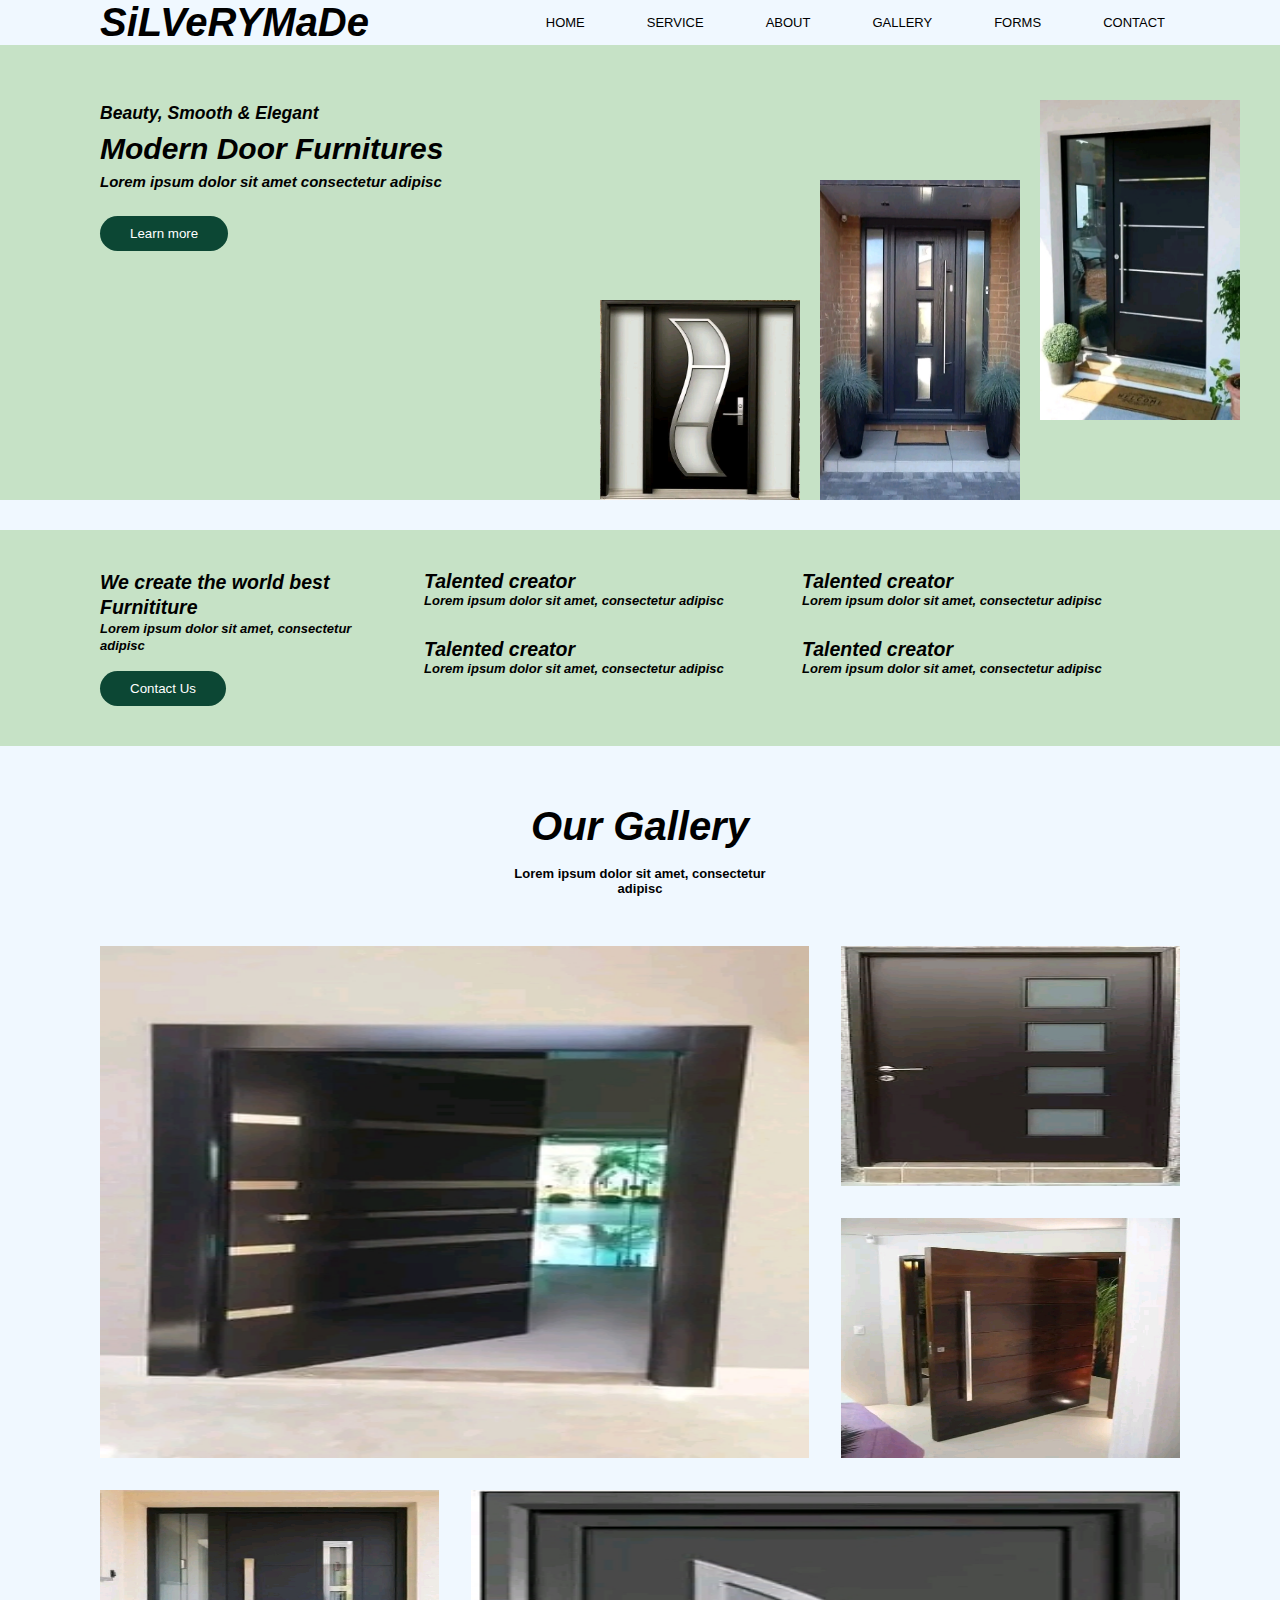
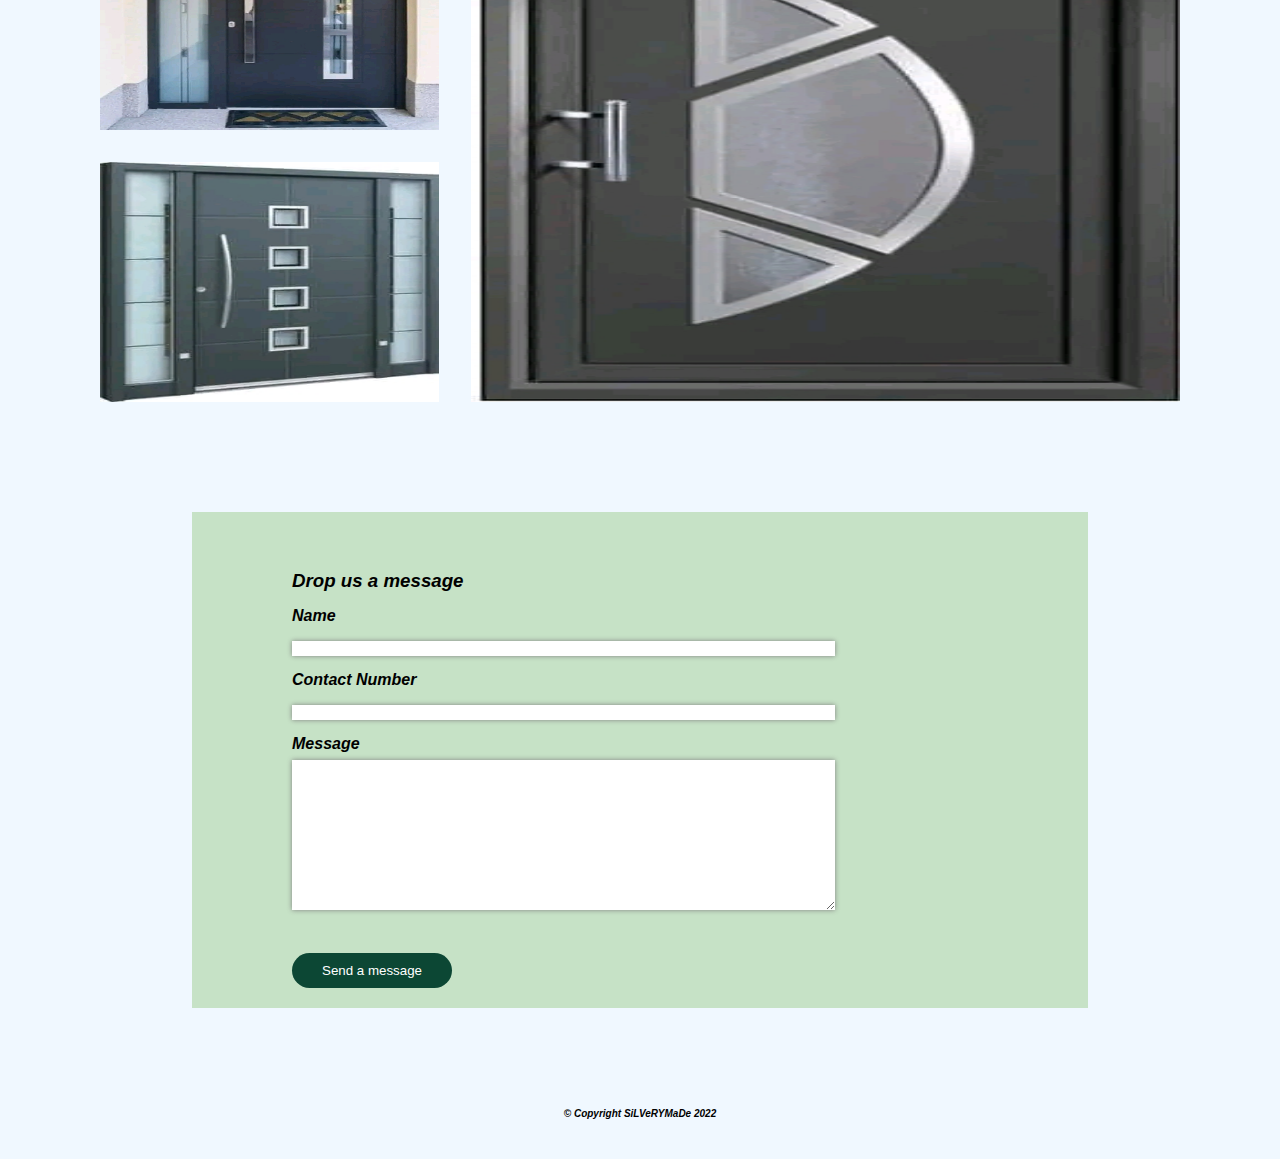
<file: index.html>
<!DOCTYPE html>
<html lang="en">
<head>
    <meta charset="UTF-8">
    <meta http-equiv="X-UA-Compatible" content="IE=edge">
    <meta name="viewport" content="width=device-width, initial-scale=1.0">
    <title>first mutiple page project</title>
    <link rel="stylesheet" href="./fmpp.css">
</head>
<body>
    <div class="main_container">
        <nav class="header">
            <div class="nav">
                <div class="tagline">
                    <h1>
                        SiLVeRYMaDe
                    </h1>
                </div>
                <div class="dropdowns">
                <div class="n_D">&#9776; </div>
                <ul class="dropdowns-content">
                    <li>
                        <a href="index.html">
                            HOME
                        </a>
                    </li>
                    <li>
                        <a href="./service.html">
                            SERVICE 
                        </a>
                    </li>
                    <li class="dropdown">
                        <a href="./us.html">
                            ABOUT
                        </a>
                        <div class="dropdown-content">
                            <a href="./us.html#sun">
                                Sunny
                            </a>
                            <a href="./us.html#adr">
                                Aduragbemi
                            </a>
                            <a href="./us.html#bec">
                                Becca
                            </a>
                        </div>
                    </li>
                    <li>
                        <a href="#gallery">
                            GALLERY
                        </a>
                    </li>
                    <li>
                        <a href="#c4">
                            FORMS
                        </a>
                    </li>
                    <li>
                        <a href="./contact.html">
                            CONTACT
                        </a>
                    </li>
                </ul>
                </div>
            </div>
        </nav>
        <div style="clear:both;"></div>
        <header>
            <div class="container">
                <div>
                    <h3>Beauty, Smooth & Elegant</h3>
                    <h1>Modern Door Furnitures</h1>
                    <p>Lorem ipsum dolor sit amet consectetur adipisc</p><br>
                    <button>Learn more</button>
                </div>
                <div style="clear:both;"></div>
                <div class="first_part">
                    <img src="./1.jpg" class="img" alt="first">
                    <img src="./2.jpg" class="simg" alt="second">
                    <img src="./3.jpg" class="timg" alt="third">
                </div>
            </div>
        </header>
        <section class="section">
            <div class="container">
                <div class="flex">
                    <h2>We create the world best Furnititure</h2>
                    <p>Lorem ipsum dolor sit amet, consectetur adipisc</p><br>
                    <button>Contact Us</button>
                </div>
                <div class="flex2">
                    <div class="grid">
                        <i></i>
                        <h2>Talented creator</h2>
                        <p>Lorem ipsum dolor sit amet, consectetur adipisc</p>
                    </div>
                    <div class="grid">
                        <i></i>
                        <h2>Talented creator</h2>
                        <p>Lorem ipsum dolor sit amet, consectetur adipisc</p>
                    </div>
                    <div class="grid">
                        <i></i>
                        <h2>Talented creator</h2>
                        <p>Lorem ipsum dolor sit amet, consectetur adipisc</p>
                    </div>
                    <div class="grid">
                        <i></i>
                        <h2>Talented creator</h2>
                        <p>Lorem ipsum dolor sit amet, consectetur adipisc</p>
                    </div>
                </div>
            </div>
        </section>
        <section class="section2">
            <div class="gallery" id="gallery">
                <div class="gali">
                    <h1>Our Gallery</h1>
                    <p class="gall">Lorem ipsum dolor sit amet, consectetur adipisc</p>
                </div>
                <div class="image">
                    <div class="span">
                        <img src="./4.jpg" alt="fourth">
                    </div>
                    <div>
                        <img src="./5.jpg" alt="fifth">
                    </div>
                    <div>
                        <img src="./6.jpg" alt="sixth">
                    </div>
                    <div>
                        <img src="./7.jpg" alt="seventh">
                    </div>
                    <div class="span">
                        <img src="./8.jpg" alt="eighth">
                    </div>
                    <div>
                        <img src="./9.jpg" alt="nineth">
                    </div>
                </div>
            </div>
        </section>
        <aside class="aside">
            <div class="forms" id="c4">
            
                <h3>Drop us a message</h3>
                
                <label for="Name">Name</label><br>
                <input type="text" class="form"> <br>
                
                <label for="Number">Contact Number</label><br>
                <input type="tel" class="form"> <br>
                
                <label for="Message">Message</label><br>
                <textarea name="message" id="mess" cols="70" rows="10"></textarea><br>
                <br>
                <button>Send a message</button>
            </div>
        </aside>
        <footer class="foot">
            <div>
                &copy; Copyright SiLVeRYMaDe 2022
            </div>
        </footer>
    </div>
</body>
</html>
</file>
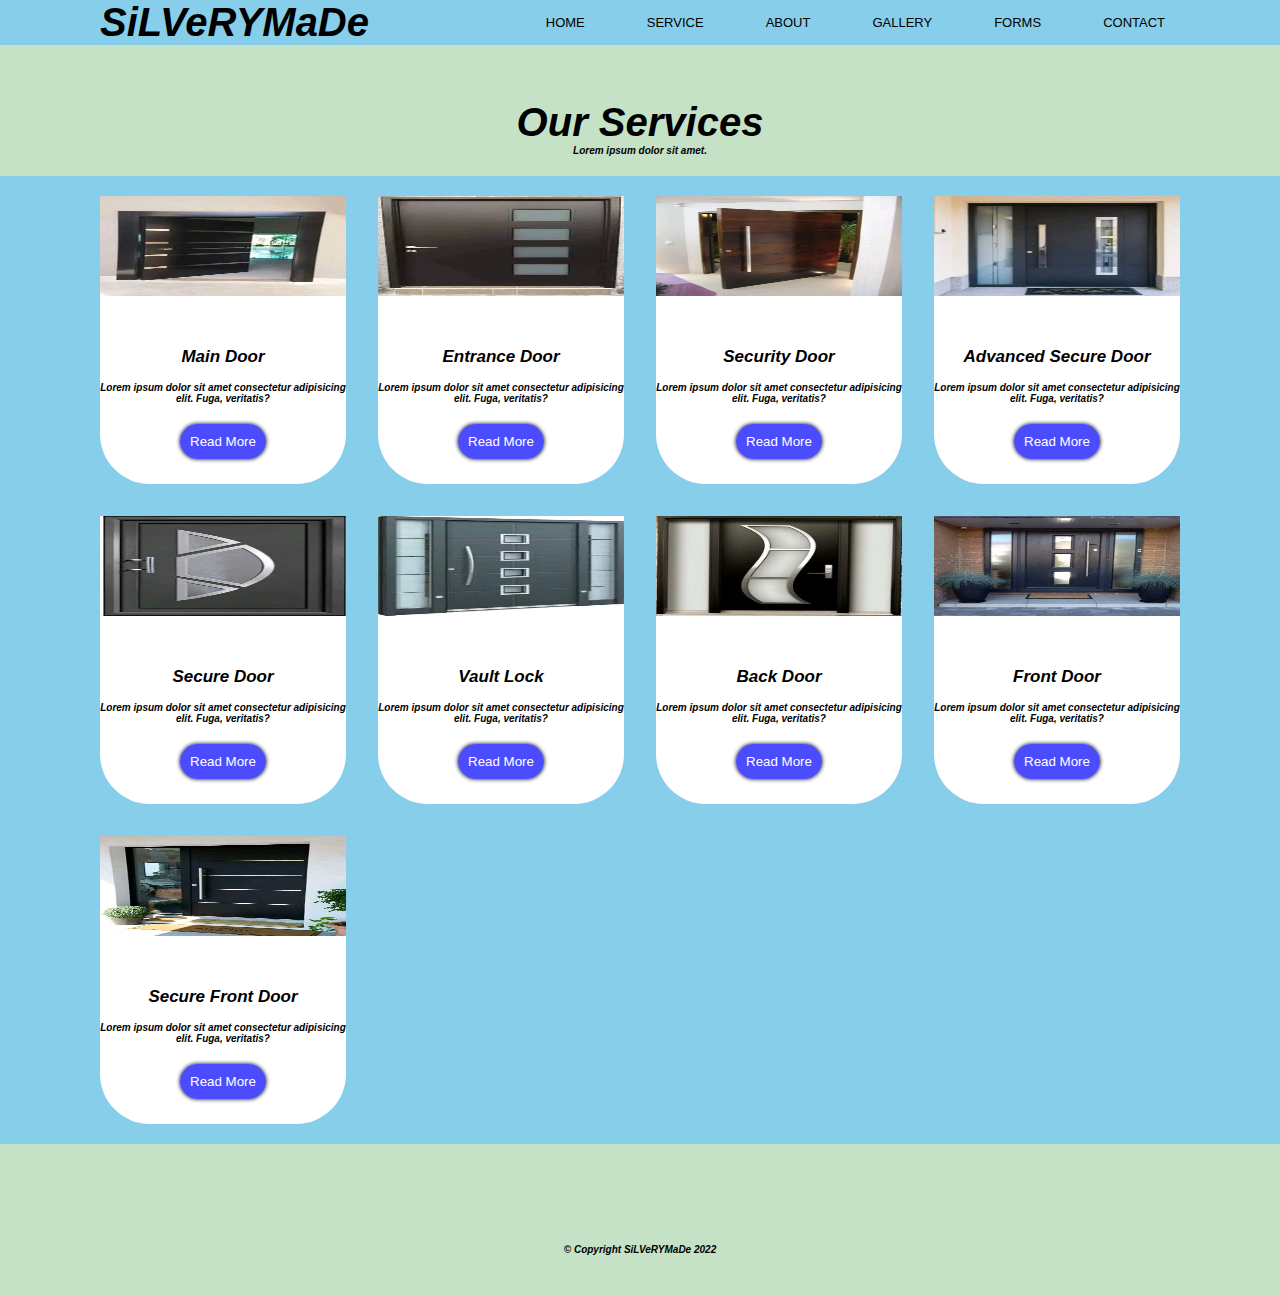
<file: service.html>
<!DOCTYPE html>
<html lang="en">
<head>
    <meta charset="UTF-8">
    <meta http-equiv="X-UA-Compatible" content="IE=edge">
    <meta name="viewport" content="width=device-width, initial-scale=1.0">
    <title>SiLVeRYMaDe service page</title>
    <link rel="stylesheet" href="./fmpp.css">
    <link rel="stylesheet" href="./contact.css">
</head>
<body>
    <div class="services">
       <nav>
        <div class="nav">
            <div class="tagline">
                <h1>
                    SiLVeRYMaDe
                </h1>
            </div>
            <div class="dropdowns">
            <div class="n_D">&#9776;</div>
            <ul class="dropdowns-content">
                <li>
                    <a href="./index.html">
                        HOME
                    </a>
                </li>
                <li>
                    <a href="./service.html">
                        SERVICE 
                    </a>
                </li>
                <li class="dropdown">
                    <a href="./us.html">
                        ABOUT
                    </a>
                    <div class="dropdown-content">
                        <a href="./us.html#sun">
                            Sunny
                        </a>
                        <a href="./us.html#adr">
                            Aduragbemi
                        </a>
                        <a href="./us.html#bec">
                            Becca
                        </a>
                    </div>
                </li>
                <li>
                    <a href="./index.html#gallery">
                        GALLERY
                    </a>
                </li>
                <li>
                    <a href="./index.html#c4">
                        FORMS
                    </a>
                </li>
                <li>
                    <a href="./contact.html">
                        CONTACT
                    </a>
                </li>
            </ul>
            </div>
        </div>
    </nav>

    <section class="serve">
        <h1>Our Services</h1>
        <p>Lorem ipsum dolor sit amet.</p>
    </section>

    <section>
        <div class="image">
            <div class="span">
               <div>
                   <img src="./4.jpg" alt="fourth">
                </div>
                <div>
                    <h4>Main Door</h4>
                    <p>Lorem ipsum dolor sit amet consectetur adipisicing elit. Fuga, veritatis?</p>
                    <button>Read More</button>
                </div>

            </div>
            <div>
                <div>
                    <img src="./5.jpg" alt="fifth">
                </div>
                <div>
                    <h4>Entrance Door</h4>
                    <p>Lorem ipsum dolor sit amet consectetur adipisicing elit. Fuga, veritatis?</p>
                    <button>Read More</button>
                </div>
            </div>
            <div>
                <div>
                    <img src="./6.jpg" alt="sixth">
                </div>
                <div>  
                    <h4>Security Door</h4>
                    <p>Lorem ipsum dolor sit amet consectetur adipisicing elit. Fuga, veritatis?</p>
                    <button>Read More</button>
                </div>
            </div>
            <div>
                <div>
                    <img src="./7.jpg" alt="seventh">
                </div>
                <div>
                    <h4>Advanced Secure Door</h4>
                    <p>Lorem ipsum dolor sit amet consectetur adipisicing elit. Fuga, veritatis?</p>
                    <button>Read More</button>
                </div>
            </div>
            <div class="span">
                <div>
                    <img src="./8.jpg" alt="eighth">
                </div>
                <div>
                    <h4>Secure Door</h4>
                    <p>Lorem ipsum dolor sit amet consectetur adipisicing elit. Fuga, veritatis?</p>
                    <button>Read More</button>
                </div>
            </div>
            <div>
                <div>
                    <img src="./9.jpg" alt="nineth">
                </div>
                <div>
                    <h4>Vault Lock</h4>
                    <p>Lorem ipsum dolor sit amet consectetur adipisicing elit. Fuga, veritatis?</p>
                    <button>Read More</button>
                </div>
            </div>
            <div>
                <div>
                    <img src="./1.jpg" class="img" alt="first">
                </div>
                <div>
                    <h4>Back Door</h4>
                    <p>Lorem ipsum dolor sit amet consectetur adipisicing elit. Fuga, veritatis?</p>
                    <button>Read More</button>
                </div>
            </div>
            <div>
                <div>
                    <img src="./2.jpg" class="simg" alt="second">
                </div>
                <div>
                    <h4>Front Door</h4>
                    <p>Lorem ipsum dolor sit amet consectetur adipisicing elit. Fuga, veritatis?</p>
                    <button>Read More</button>
                </div>
            </div>
            <div>
                <div>
                    <img src="./3.jpg" class="timg" alt="third">
                </div>
                <div>
                    <h4>Secure Front Door</h4>
                    <p>Lorem ipsum dolor sit amet consectetur adipisicing elit. Fuga, veritatis?</p>
                    <button>Read More</button>
                </div>
            </div>
        </div>
    </section>
    
    <footer class="foot">
        <div>
            &copy; Copyright SiLVeRYMaDe 2022
        </div>
    </footer>
    </div>
</body>
</html>
</file>
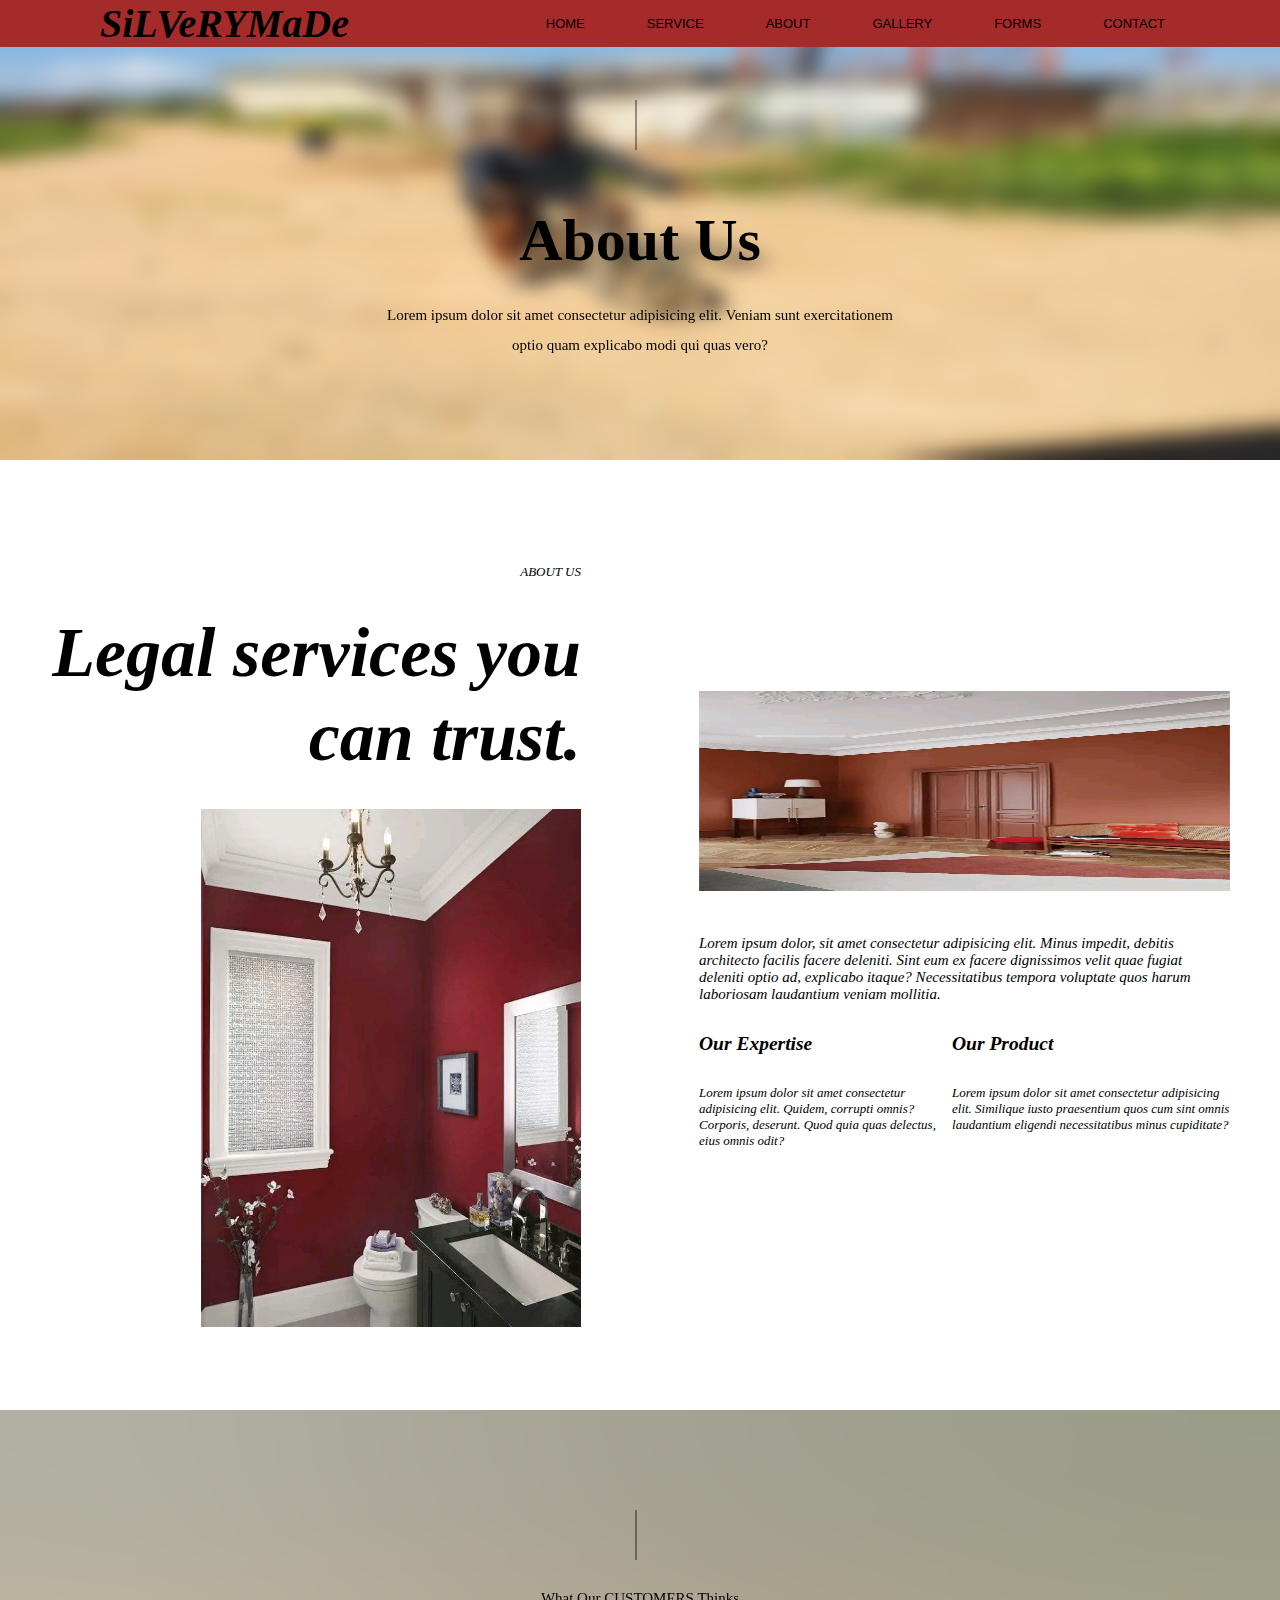
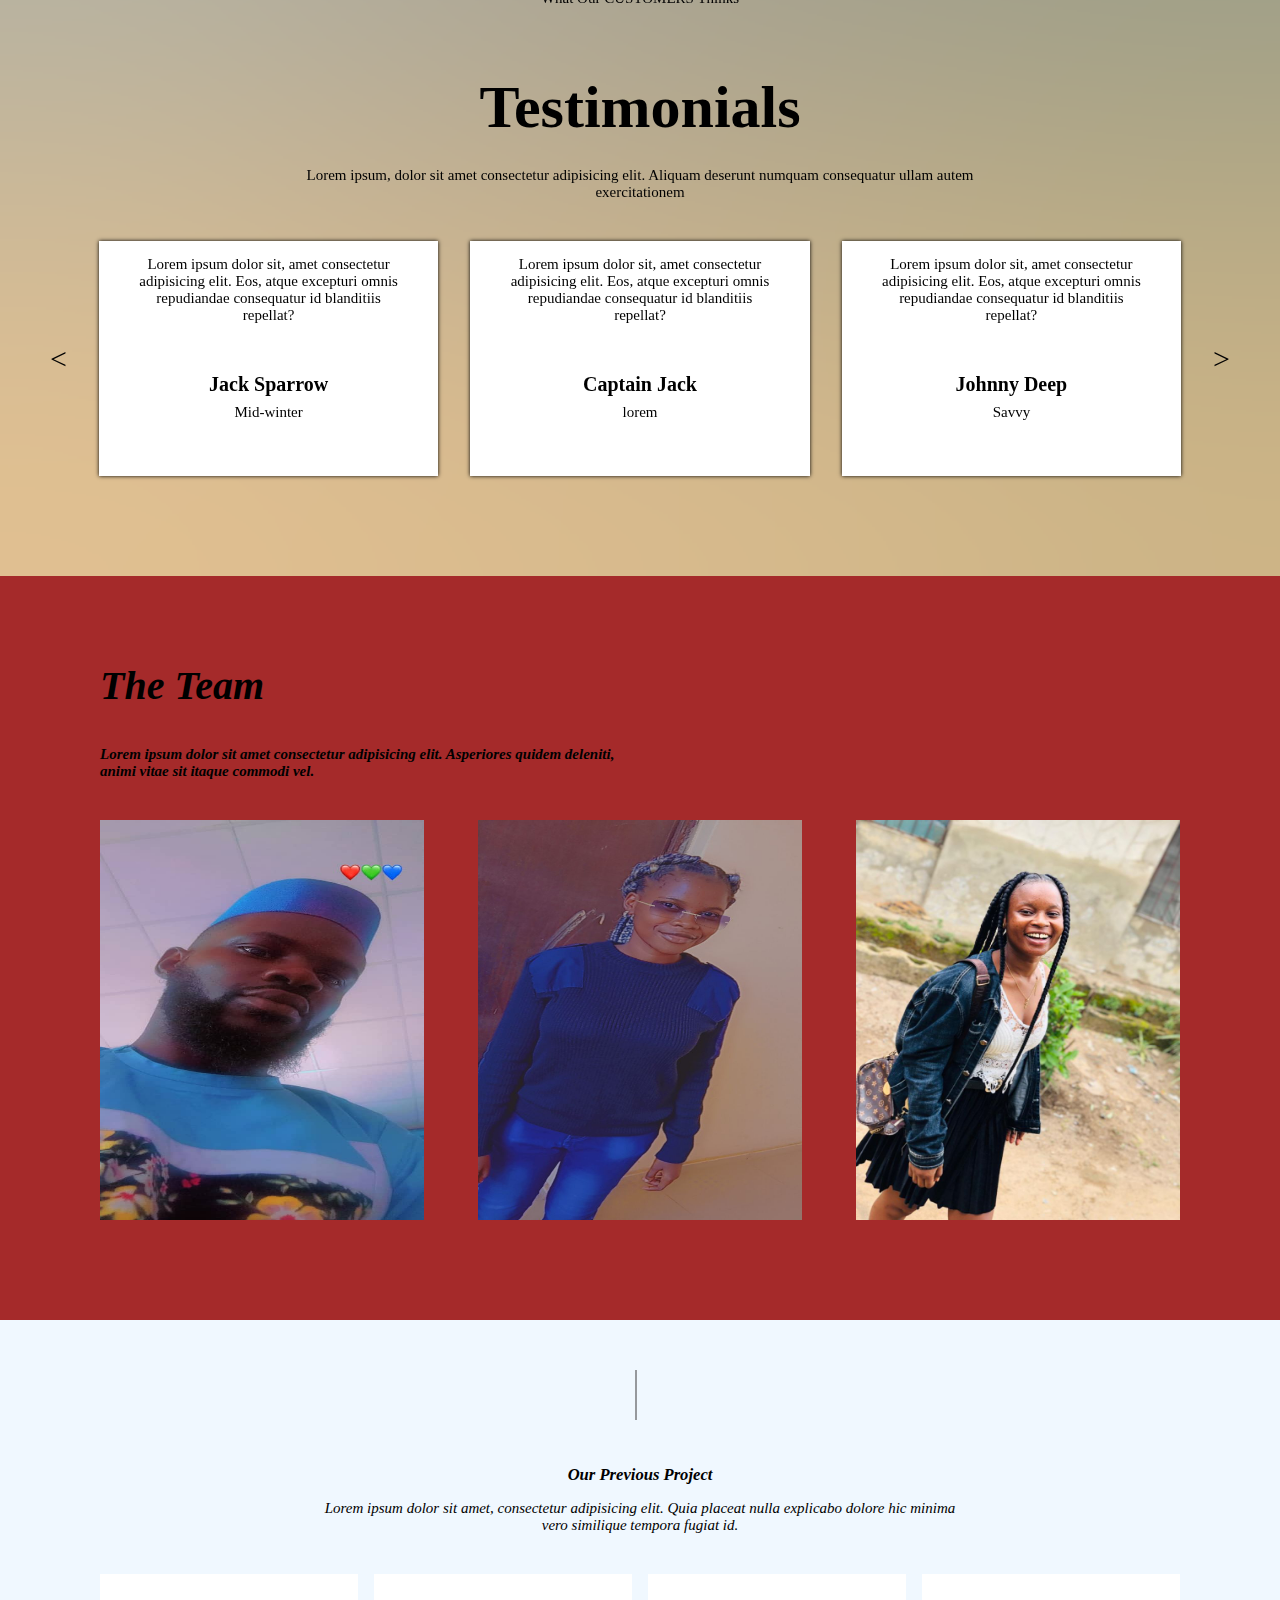
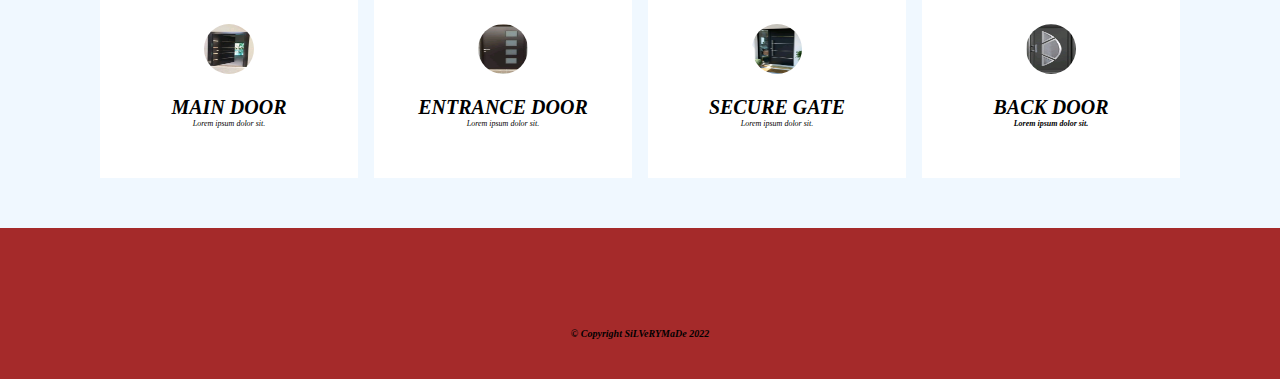
<file: us.html>
<!DOCTYPE html>
<html lang="en">
<head>
    <meta charset="UTF-8">
    <meta http-equiv="X-UA-Compatible" content="IE=edge">
    <meta name="viewport" content="width=device-width, initial-scale=1.0">
    <title>About Us page</title>
    <link rel="stylesheet" href="./fmpp.css">
    <link rel="stylesheet" href="./us.css">
</head>
<body>
    <div class="about_container">
        <nav class="header">
            <div class="nav">
                <div class="tagline">
                    <h1>
                        SiLVeRYMaDe
                    </h1>
                </div>
                <div class="dropdowns">
                <div class="n_D">&#9776;</div>
                <ul class="dropdowns-content">
                    <li>
                        <a href="./index.html">
                            HOME
                        </a>
                    </li>
                    <li>
                        <a href="./service.html">
                            SERVICE 
                        </a>
                    </li>
                    <li class="dropdown">
                        <a href="./us.html">
                            ABOUT
                        </a>
                            <div class="dropdown-content">
                                <a href="./us.html#sun">
                                    Sunny
                                </a>
                                <a href="./us.html#adr">
                                    Aduragbemi
                                </a>
                                <a href="./us.html#bec">
                                    Becca
                                </a>
                            </div>
                    </li>
                    <li>
                        <a href="./index.html#gallery">
                            GALLERY
                        </a>
                    </li>
                    <li>
                        <a href="./index.html#c4">
                            FORMS
                        </a>
                    </li>
                    <li>
                        <a href="./contact.html">
                            CONTACT
                        </a>
                    </li>
                </ul>
                </div>
            </div>
        </nav>
        <header>
            <div class="fir">
                <div class="border"></div>
                <h1>About Us</h1>
                <p>Lorem ipsum dolor sit amet consectetur adipisicing elit. Veniam sunt exercitationem optio quam explicabo modi qui quas vero?</p>
            </div>
        </header>
        <section>
            <div class="fcontainer">
                <div class="side">
                    <p>ABOUT US</p>
                    <h1>Legal services you can trust. </h1>
                    <img src="./anotherserve.jpg" alt="services">
                </div>
                <div class="side2">
                    <img src="./door.jpg" alt="door">
                    <p>Lorem ipsum dolor, sit amet consectetur adipisicing elit. Minus impedit, debitis architecto facilis facere deleniti. Sint eum ex facere dignissimos velit quae fugiat deleniti optio ad, explicabo itaque? Necessitatibus tempora voluptate quos harum laboriosam laudantium veniam mollitia.</p>
                    <div class="fle">
                        <div class="fl">
                            <h2>Our Expertise</h2>
                            <p>Lorem ipsum dolor sit amet consectetur adipisicing elit. Quidem, corrupti omnis? Corporis, deserunt. Quod quia quas delectus, eius omnis odit?</p>
                        </div>
                        <div class="fl">
                            <h2>Our Product</h2>
                            <p>Lorem ipsum dolor sit amet consectetur adipisicing elit. Similique iusto praesentium quos cum sint omnis laudantium eligendi necessitatibus minus cupiditate?</p>
                        </div>
                    </div>
                </div>
            </div>
        </section>
        <section>
            <div class="scontainer">
                <div class="fir2">
                    <div class="border"></div>
                    <p>What Our CUSTOMERS Thinks</p>
                    <h1>Testimonials</h1>
                    <p style="width: 60%;">Lorem ipsum, dolor sit amet consectetur adipisicing elit. Aliquam deserunt numquam consequatur ullam autem exercitationem </p>
                    <div class="stroll">
                        &lt;
                        <div class="div">
                            <i></i>
                            <p>Lorem ipsum dolor sit, amet consectetur adipisicing elit. Eos, atque excepturi omnis repudiandae consequatur id blanditiis repellat?</p>
                            <h3>Jack Sparrow</h3>
                            <p>Mid-winter</p>
                        </div>
                        <div class="div">
                            <i></i>
                            <p>Lorem ipsum dolor sit, amet consectetur adipisicing elit. Eos, atque excepturi omnis repudiandae consequatur id blanditiis repellat?</p>
                            <h3>Captain Jack</h3>
                            <p>lorem</p>
                        </div>
                        <div class="div">
                            <i></i>
                            <p>Lorem ipsum dolor sit, amet consectetur adipisicing elit. Eos, atque excepturi omnis repudiandae consequatur id blanditiis repellat?</p>
                            <h3>Johnny Deep</h3>
                            <p>Savvy</p>
                        </div>
                        &gt;
                    </div>
                </div>
            </div>
        </section>
        <section>
            <div class="tcontainer">
                <h1>The Team</h1>
                <p>Lorem ipsum dolor sit amet consectetur adipisicing elit. Asperiores quidem deleniti, animi vitae sit itaque commodi vel.</p>
                <div class="teaming">
                    <div class="tm">
                        <a href="./sunny.jpg">
                           <img src="./sunny.jpg" id="sun" alt="sunny">
                           <div class="words">
                               <h1>SUNNYSTAR</h1>
                               <p>C.E.O</p>
                            </div>
                        </a>
                    </div>
                    <div class="tm">
                        <a href="./Snapchat-480504606.jpg">
                            <img src="./Snapchat-480504606.jpg" id="adr" alt="Heph">
                            <div class="words">
                                <h1>Aduragbemi</h1>
                                <p>Special Adviser</p>
                            </div>
                        </a>
                    </div>
                    <div class="tm">
                        <a href="./bekky.jpg">
                            <img src="./bekky.jpg" id="bec" alt="bec">
                            <div class="words">
                                <h1>Becca</h1>
                                <p>
                                    Co-ordinator
                                </p>
                            </div>
                        </a>
                    </div>
                </div>
            </div>
        </section>
        <section>
            <div class="ficontainer">
                <div class="border"></div>
                <h5>Our Previous Project</h5>
                <p>Lorem ipsum dolor sit amet, consectetur adipisicing elit. Quia placeat nulla explicabo dolore hic minima vero similique tempora fugiat id.</p>
                <div class="logo">
                    <div class="iconslog">
                        <img src="./4.jpg" alt="">
                        <h1>MAIN DOOR</h1>
                        <p>Lorem ipsum dolor sit.</p>
                    </div>
                    <div class="iconslog">
                        <img src="./5.jpg" alt="">
                        <h1>ENTRANCE DOOR</h1>
                        <p>Lorem ipsum dolor sit.</p>
                    </div>
                    <div class="iconslog">
                        <img src="./3.jpg" alt="">
                        <h1>SECURE GATE</h1>
                        <p>Lorem ipsum dolor sit.</p>
                    </div>
                    <div class="iconslog">
                        <img src="./8.jpg" alt="">
                        <h1>BACK DOOR<h1>
                        <p>Lorem ipsum dolor sit.</p>
                    </div>
                </div>
            </div>
        </section>
        
        <footer class="foot">
            <div>
                &copy; Copyright SiLVeRYMaDe 2022
            </div>
        </footer>
    </div>
</body>
</html>
</file>
<file: fmpp.css>
h6 {
    color: #0c4734, aliceblue, #c6e2c6;
}

* {
    padding: 0;
    margin: 0;
    box-sizing: border-box;
}

body {
    font-size: 20px;
    font-family: Verdana, Geneva, Tahoma, sans-serif;
    font-weight: 600;
    font-style: oblique;
    background: aliceblue;
}

nav {
    width: 100%;
    height: auto;
    position:fixed;
    top: 0;
    background: aliceblue;
    z-index: 3;
}

nav .nav {
    height: 100%;
    width: 100%;
    display: flex;
    padding: 0 100px;
    justify-content: space-between;
    align-items: center;
}

.tagline {
    margin-right: 100px;
}

.n_D {
    display: none;
}

.nav ul {
    list-style: none;
    display: flex;
    flex-flow:row wrap;
    text-align: center;
    gap: 2rem;
    font-size: 13px;
    font-family: sans-serif;
    font-style: normal;
    font-weight: 400;
}

.nav ul li {
    padding: 7px 15px;
}

li.dropdown {
    display:block;
}

.dropdown-content {
    display: none;
    position: absolute;
    background-color: rgba(249, 249, 249,0.2);
    min-width: 80px;
    box-shadow: 0px 8px 16px 0px rgba(0,0,0,0.2);
    z-index: 1;
}

.dropdown-content a {
    color: black;
    padding: 5px 10px;
    text-decoration: none;
    display: block;
    text-align: center;
}

.dropdown:hover .dropdown-content {
    display: block;
    padding: 10px;
    font-size: 15px;
}

.nav ul a {
    text-decoration: none;
    color: black;
}

.nav ul li:hover {
    font-size: 10px;
    border-radius: 10px;
    background-color:rgba(198, 226, 198,0.4) ;
    color:#0c4734;
    box-shadow: 0px 0px 4px grey;
}



header .container {
    background:#c6e2c6;
    width: 100%;
    height: auto;
    display: flex;
    justify-content: space-between;
    padding: 100px 40px 0 100px;
    font-size: 15px;
    line-height: 1.5;
    height: 500px;
    overflow: hidden;
}

.first_part {
    display: flex;
    /* justify-content: space-between; */
    gap: 20px;
}

button {
    padding: 10px 30px;
    color: white;
    border: none;
    background: #0c4734;
    border-radius: 25px;
}

header .container img {
    width: 200px;
}

.timg, .simg {
    height: 80%;
}

.img {
    align-self:flex-end;
    height: 50%;
}

.simg {
    align-self:flex-end;
}

.section {
    margin: 30px 0;
    width: 100%;
    background: #c6e2c6;
    font-size: small;
}

section .container {
    padding: 40px 100px;
    display: flex;
    justify-content: space-between;
}

section .container .flex {
    width: 25%;
    line-height: 1.3;
}

section .container .flex2 {
    display: grid;
    width: 70%;
    grid-template-columns: repeat(2, 0.5fr);
    grid-template-rows: repeat(2, 0.5fr);
}

.section2 {
    background: aliceblue;
    width: 100%;
    padding: 10px 100px;
}

.gallery .gali {
    width:25%;
    text-align: center;
    margin: auto;
    line-height: 2;
    margin-bottom: 50px;
}

.gallery .gall {
    font-size: 13px;
    font-weight: 600;
    font-style: normal;
    line-height: normal;
}

.gallery .image {
    display: grid;
    grid-template-columns: repeat(3, 1fr);
    grid-auto-rows: 240px;
    grid-auto-flow: dense;
    grid-gap: 2rem;

}

.gallery img {
    overflow: hidden;
    height: 100%;
    width: 100%;
}

.gallery .span {
    grid-column: span 2;
    grid-row: span 2;
}

.aside {
    width: 100%;
    margin-top: 100px;
    font-size: medium;
    line-height: 2;
}

aside .forms {
    background: #c6e2c6;
    margin: auto;
    width: 70%;
    padding: 50px 100px 20px;
}

aside .forms .form, #mess {
    width: 78%;
    border:  none;
    box-shadow: 0px 0px 5px grey;
}

.foot {
    margin: 100px 0 40px;
    text-align: center;
    font-size: x-small;
}

@media (max-width:760px) {
    body {
        font-size: xx-small;
    }

    .n_D {
        display: contents;
        font-size: x-large;
        font-style: normal;
    }
    .nav ul {
        display: none;
    }
    
    nav {
        height: auto;
    }

    nav .nav {
        padding:0 50px;           
        height: 100%;
    }
    
    .dropdown-content {
        right: 160px;
        top: -30px;
    }
    .dropdown:hover .dropdown-content {
        padding: 10px;
        font-size: 15px;
        background-color: aqua;
    }

    .dropdowns {
        display:block;
    }
    
    .dropdowns-content {
        display: none;
        position: absolute;
        right: 40px;
        background-color: rgba(249, 249, 249, 0.4);
        min-width: 160px;
        box-shadow: 0px 8px 16px 0px rgba(0,0,0,0.2);
        z-index: 1;
    }
    
    .dropdowns-content a {
        color: black;
        padding: 12px 16px;
        text-decoration: none;
        display: block;
        text-align: left;
    }
    
    .dropdowns:hover .dropdowns-content {
        display: block;
    }
    .nav ul li:hover {
        padding: 0;
    }

    header .container {
        padding: 100px 40px 0 100px;
        font-size: 10px;
        justify-content: space-between;
    }
    .first_part {
        display: block;
        overflow: hidden;
        height: 100%;
        width: 40%;
    }

    .first_part img {
        position: relative;
        max-height: 20%;
    }

    .gallery .span {
        grid-column: span 1;
        grid-row: span 1;
    }
    .grid, 
    section .container .flex {
        width: 100%;
        margin-bottom: 10px ;
    }
    section .container .flex2, section .container{
        display: block;
        width: 100%;
    }
    .gallery .gali, .gallery .image {
        width: 100%;
        display: block;
    }
    aside .forms {
        text-align: center;
        padding: 10px;
        line-height: 1.5;
    }
}
</file>
<file: contact.css>
body {
    background: #c6e2c6;
    text-align: center;
}

nav {
    background: skyblue;

}

h4 {
    font-size: 17px;
    line-height: 3;
}

p {
    font-size: 10px;
    margin-bottom: 20px;
}

.headew {
    padding: 100px 0 0;
    text-align: center;
}

.sec {
    width: 100%;
    padding: 100px;
}

.con {
    width: 40%;
    margin: auto;
    padding: 20px;
    text-align: center;
    background: oldlace;
}

.line {
    border-bottom: 2px solid rgba(14, 11, 11, 0.4);
    width: 50px;
    height: 10px;
    margin-bottom: 30px;    
}

.clie {
    background: skyblue;
    padding: 50px 100px;
    display: flex;
    justify-content: space-between;
    height: auto;
    align-items: center;
}

.fou {
    text-align: left;
    width: 22%;
}

.fou p {
    font-size: 15px;
}

.for {
    background: white;
    width: 70%;
    text-align: left;
    padding: 40px 30px;
    overflow: hidden;
    font-size: 15px;
}

.for h3 {
    text-align: center;
    line-height: 3;
    font-style: normal;
    font-size: 30px;
}

.for h5 {
    text-align: center;
    font-size: 15px;
    margin-bottom: 100px;
}

.fst {
    display: flex;
    gap: 5px;
    justify-content: space-between;
    width: 100%;
    align-items: flex-end;
}

input, #door {
    height: 50px;
    width: 100%;
    background: rgba(128, 128, 128,0.3);
    margin-bottom: 30px;
    border: none;
    padding: 10px;
}

.width {
    width: 50%;
}

input[type="button"], button {
    background: rgba(0, 0, 255,0.7);
    color: white;
    padding: 10px;
    box-shadow: 0px 0px 4px black;
}

.serve {
    padding: 100px 0 0;
}

.image img {
    width: 100%;
    height: 100px;
    object-fit: fill;
    margin-bottom: 20px;
} 

.image {
    background: skyblue;
    padding: 20px 100px;
    display: grid;    
    grid-template-columns: repeat(auto-fit, minmax(12rem, 1fr));
    grid-auto-rows: 18rem;
    grid-auto-flow: dense;
    grid-gap: 2rem;

}

.image div {
    background: white;
    border-radius: 50px;
    padding: 0 0 10px;
}
</file>
<file: us.css>
body {
    padding: 0;
    margin: 0;
    background: brown;
}

.about_container {
    text-align: center;  
    font-family: cursive;
}

.about_container header {
    font-size: 30px;
    font-weight: 100;
    font-style: normal;
    line-height: 2;
    background:000 url(./delight.jpg) no-repeat ;
    background-size: 100% 100%;
    margin-bottom: 0;
}

nav {
    background: brown;
}

.fir {
    padding: 100px 200px;
    backdrop-filter: blur(10px);
    width: 100%;   
}

.about_container header p {
    font-size: 15px;
    width: 60%;
    margin: auto;
}

.fcontainer {
    background: white;
    display: flex;
    justify-content: space-between;
    padding: 50px;
    height: 950px;
    font-size: small;
    align-items:center;
}

.fle {
    display: flex;
    justify-content: space-between;
    font-size: small;
}

.side, .side2 {
    width: 45%;
    font-size: 15px;
    font-weight: 100;
    text-align: left;
}

img {
    width: 30%;
}

.side {
    font-size: 35px ;
    line-height: 1.2;
    text-align: right;
}

.side p {
    line-height: 6;
    font-size: small;
}

.side h1, .fle h2, .side2 p {
    margin-bottom: 30px;
}

.side img {
    width: 380px;
    height: 50%;
}

.side2 img {
    width: 100%;
    height: 200px;
    margin-bottom: 40px;
}

.scontainer {
    font-size: 30px;
    font-weight: 100;
    font-style: normal;
    line-height: 2;
    background:000 url(./delight.jpg) no-repeat ;
    background-size: 100% 100%;
    margin-bottom: 0;
}

.fir2 {
    padding: 100px 50px;
    backdrop-filter: blur(300px);
    width: 100%;   
}

.scontainer p {
    font-size: 15px;
    width: 100%;
    line-height: normal;
    margin: auto;
    margin-bottom: 40px;
}   

.border {
    border-left: 2px solid rgba(14, 11, 11, 0.4);
    width: 10px;
    height: 50px;
    margin: auto;
    margin-bottom: 30px;
}

.stroll {
    display: flex;
    justify-content: space-evenly;
    align-items: center;
    gap: 2rem;
    
}

.div {
    padding: 15px 30px;
    background: white;
    box-shadow: 0px 0px 4px black;
    width: 30%;
}

.div h3 {
    font-size:20px;
}

.tcontainer {
    position: relative;
    line-height: 3;
    padding: 50px 100px 100px;
    text-align: left;
    width: 100%;
}

.tcontainer p {
    font-size: 15px;
    width: 50%;
    line-height: normal;
    margin-bottom: 40px;
}

.teaming {
    display: flex;
    justify-content:space-between;
    gap: 2rem;
    position: relative;
    text-align: center;
}

.tm {
    position: relative;
    line-height: normal;
    width: 30%;
    height: 400px;
}

.tm img {
    width: 100%;
    height: 100%;
    object-fit: fill;
    transition: object-fit 200ms ease-in-out;
}

.tm p {
    width: 100%;
}

.words {
    position: absolute;
    bottom: 0;
    background: rgba(165, 42, 42,0.5);
    color: aqua;
    z-index: 1;
    width: 100%;
    opacity: 0;
    transition: 5s;
}

.tm:hover .words {
    opacity: 1;
}

.tm:hover img {
    opacity: 0.8;
    object-fit: cover;
}

.ficontainer {
    padding: 50px 100px;
    background: aliceblue;
    font-weight: 100;
    line-height: 3;
}

.ficontainer p {
    font-size: 15px;
    width: 60%;
    line-height: normal;
    margin: auto;
    margin-bottom: 40px;
}

.logo {
    display: flex;
    justify-content:space-between;   
    gap: 1rem;
    font-size: 10px;
}

.logo img {
    width: 50px;
    height: 50px;
    border-radius: 100%;
    margin-bottom: 10px;
}

.iconslog {
    background: white;
    padding:50px 30px;
    width: 30%;
}

.iconslog h1 {
    line-height: normal;
}

.iconslog p {
    margin-bottom: 0;
    font-size: 8px;
}


@media (max-width:810px) {
    body, h1, h3, h5 {
        font-size: larger;
    }

    .about_container header p, .fir {
        width: 100%;
        margin: 0;
        padding: 10px;
    }

    .side img {
        width:200px;
        height: auto;
    }

    .fcontainer, .fle, .side, .side2, .stroll, .scontainer, .tcontainer, .tcontainer p, .ficontainer, .teaming, .logo, .iconslog, .div {
        flex-direction: column;
        padding: 10px;
        justify-content: space-between;
        width: 100%;
        gap: 2rem;
        text-align: center;
        height: auto;
    }

    .for, .for h3, .for h5 {
        font-size: small;
    }

    .tm {
        width: 100%;
        height: 200px;
        text-align: center;
    }

}
</file>
